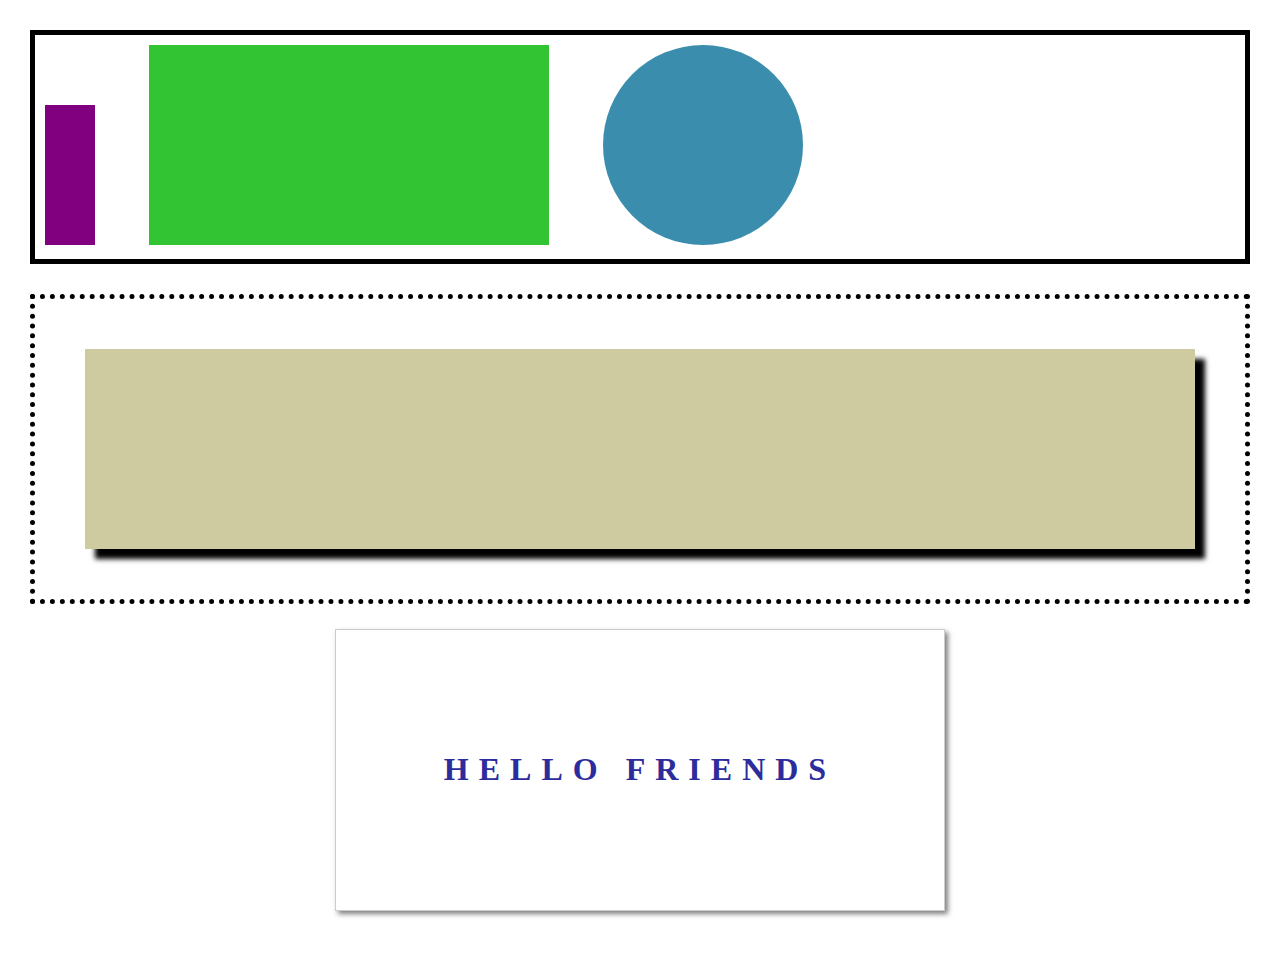
<file: second/index.html>
<!-- Put your HTML HERE, make sure to connect your index.css sheet -->
<!DOCTYPE html>
<html>
  <head>
    <title> Second - Solution </title>
    <link rel="stylesheet" href="index.css" />
  </head>

  <body>
    <div class="container-one">
      <div class="square-one">
        
      </div>
      <div class="square-two">
        
      </div>
      <div class="circle-one">
        
      </div>
    </div>
    <div class="container-two">
        <div class="shadow-box">
          
        </div>
    </div>
    <div class="container-three">
      <h1>HELLO FRIENDS</h1>
    </div>
  </body>
</html>
</file>
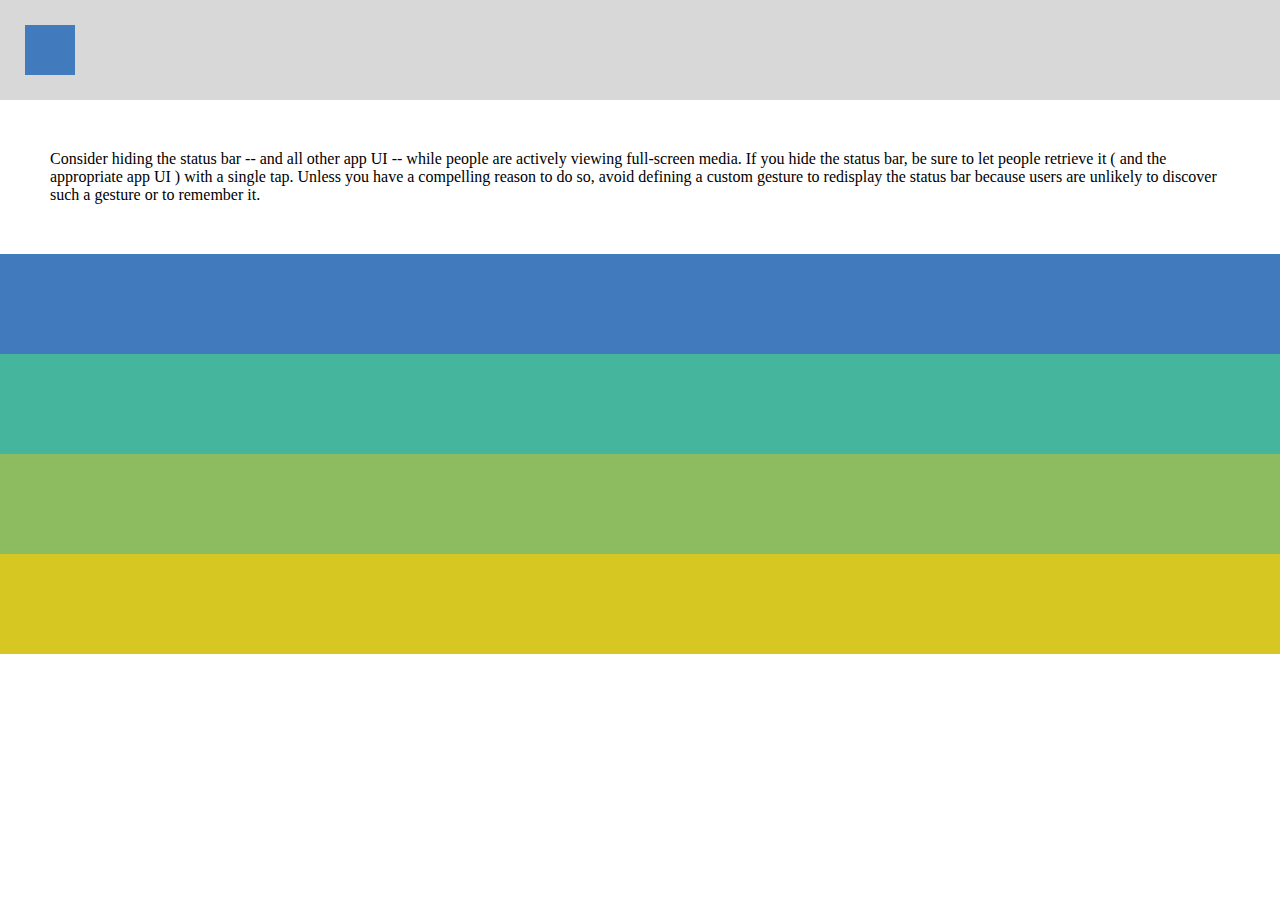
<file: third/index.html>
<!DOCTYPE html>
<html>
  <head>
    <title> Third - Solution </title>
    <link rel="stylesheet" href="index.css" />
  </head>

  <body>
    <div class="row row-1">
      <div class="row-1-div"></div>
    </div>

    <div class="row-big row-2">
      <span class="row-2-span">
        Consider hiding the status bar -- and all other app UI -- while people are actively viewing full-screen media. If you hide the status bar, be sure to let people retrieve it 
        ( and the appropriate app UI ) with a single tap. Unless you have a compelling reason to do so, avoid defining a custom gesture to redisplay the status bar because users are unlikely to discover such a gesture or to remember it.
      </span>
    </div>

    <div class="row row-3"></div>
    <div class="row row-4"></div>
    <div class="row row-5"></div>
    <div class="row row-6"></div>
  </body>
</html>
</file>
<file: second/index.css>
body {
    margin: 0;
    padding: 30px;
  }
  
  
  .container-one {
    width: 100%;
    border: 5px solid black;
    padding: 10px;
    box-sizing: border-box ;


  }
  
  .square-one {
    display: inline-block;

    height: 140px;
    width: 50px;
    background-color:purple;
  }


  .square-two {

    background-color: rgb(50, 196, 50);
    height: 200px;
    width: 400px;
    display: inline-block;
    margin: 0 50px;
  }



  .circle-one {
    background-color: rgb(58, 141, 173);

    height: 200px;
    width: 200px;
    border-radius: 50%;
    display: inline-block;
  }



  
  .container-two {
    border: 5px dotted black;
    padding: 50px;
    width: 100%;

    box-sizing: border-box ;
    margin-top: 30px; 
  }


  
  .shadow-box {
    width: 100%;
    height: 200px;
    background-color: rgb(207, 203, 160);
    
    box-shadow: 10px 10px 5px 0px rgba(0,0,0,1);
    
  }
  
  .container-three {
    width: 50%;
    border: 1px solid #ccc;
    background-color: white;
    padding: 100px;
    box-sizing: border-box ;
    margin: 25px auto; 
   
    box-shadow: 3px 3px 5px 0px rgba(0,0,0,0.5);
  }
  
  .container-three h1 {
    width: 100%;
    text-align: center;
    color: rgb(44, 44, 156);
    letter-spacing: 10px;
  }
</file>
<file: third/index.css>
body, html {
    margin: 0;
    padding: 0;
  }
  
  .row {
    height: 100px;
    width: 100%;
  }
  
  .row-big {
    height: 180;
    width: 100%;
  }
  
  .row-1 {
    background-color: #D8D8D8;
    padding: 25px;
    box-sizing: border-box;
  }
  
  .row-1-div {
    background-color: rgb(66, 123, 189);

    height: 50px;
    width: 50px;
  }
  
  .row-2 {
    background-color: #fff;
    box-sizing: border-box;
    padding: 50px;
  }
  
  .row-3 {
    background-color:rgb(66, 123, 189);
  }
  
  .row-4 {
    background-color: rgb(69, 182, 157);
  }
  
  .row-5 {
    background-color: rgb(141, 187, 96);
  }
  
  .row-6 {
    background-color: rgb(214, 199, 34);
  }
</file>
